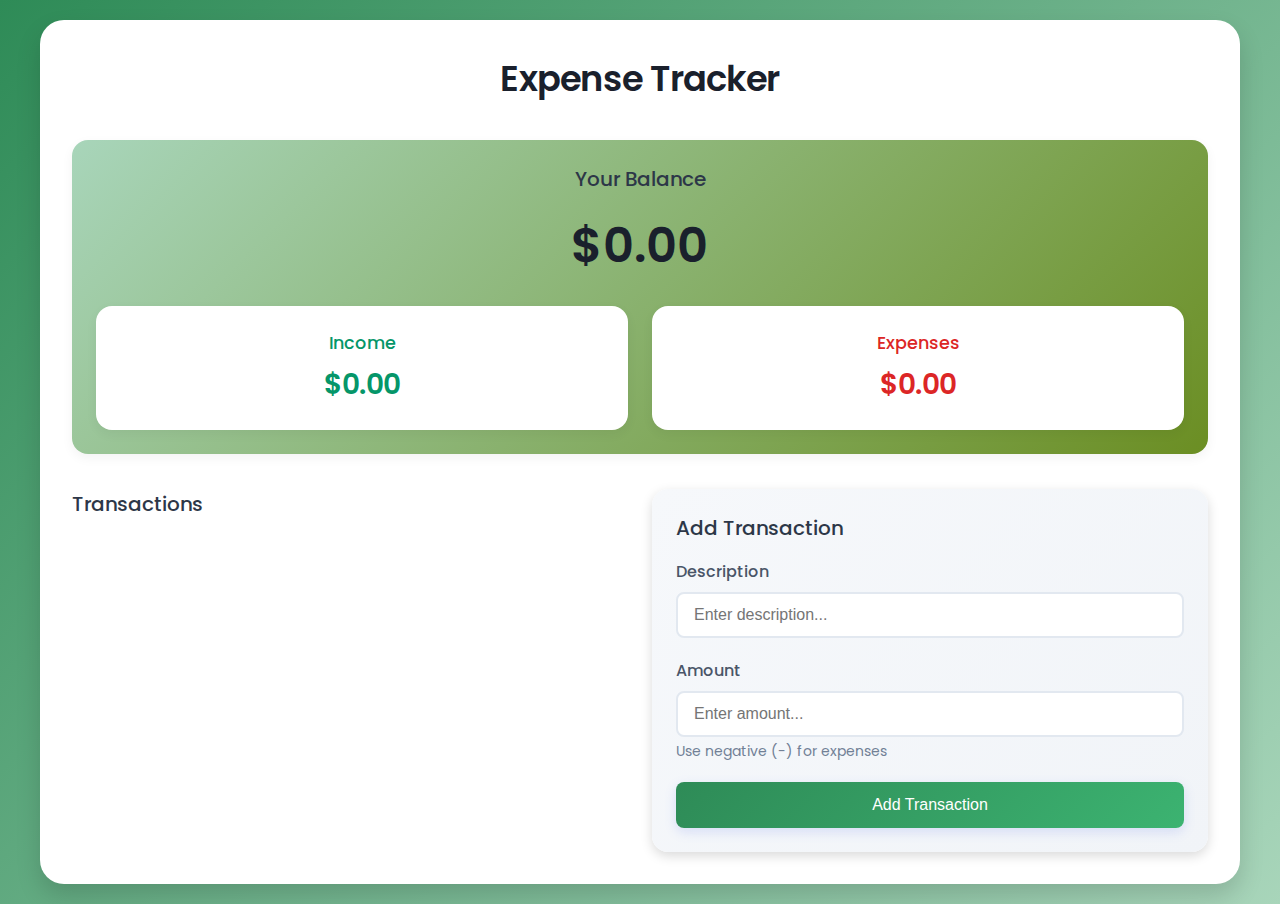
<file: 04-expense-tracker/index.html>
<!DOCTYPE html>
<html lang="en">
  <head>
    <meta charset="UTF-8" />
    <meta name="viewport" content="width=device-width, initial-scale=1.0" />
    <title>Expense Tracker</title>
    <link rel="stylesheet" href="style.css" />
    <link
      href="https://fonts.googleapis.com/css?family=Poppins:100,100italic,200,200italic,300,300italic,regular,italic,500,500italic,600,600italic,700,700italic,800,800italic,900,900italic"
      rel="stylesheet"
    />
  </head>
  <body>
    <div class="container">
      <h1>Expense Tracker</h1>

      <div class="balance-container">
        <h2>Your Balance</h2>
        <h1 id="balance">$0.00</h1>

        <div class="summary">
          <div class="income">
            <h3>Income</h3>
            <p id="income-amount">$0.00</p>
          </div>
          <div class="expenses">
            <h3>Expenses</h3>
            <p id="expense-amount">$0.00</p>
          </div>
        </div>
      </div>

      <div class="main-content">
        <div class="transaction-container">
          <h2>Transactions</h2>
          <ul id="transaction-list">
            <!-- TRANSACTIONS WILL BE INSERTED HERE -->
          </ul>
        </div>

        <div class="form-container">
          <h2>Add Transaction</h2>

          <form id="transaction-form">
            <div class="form-group">
              <label for="description">Description</label>
              <input type="text" id="description" placeholder="Enter description..." required />
            </div>

            <div class="form-group">
              <label for="amount">Amount</label>
              <input type="number" id="amount" placeholder="Enter amount..." required />
              <small>Use negative (-) for expenses</small>
            </div>

            <button type="submit">Add Transaction</button>
          </form>
        </div>
      </div>
    </div>

    <script src="script.js"></script>
  </body>
</html>
</file>
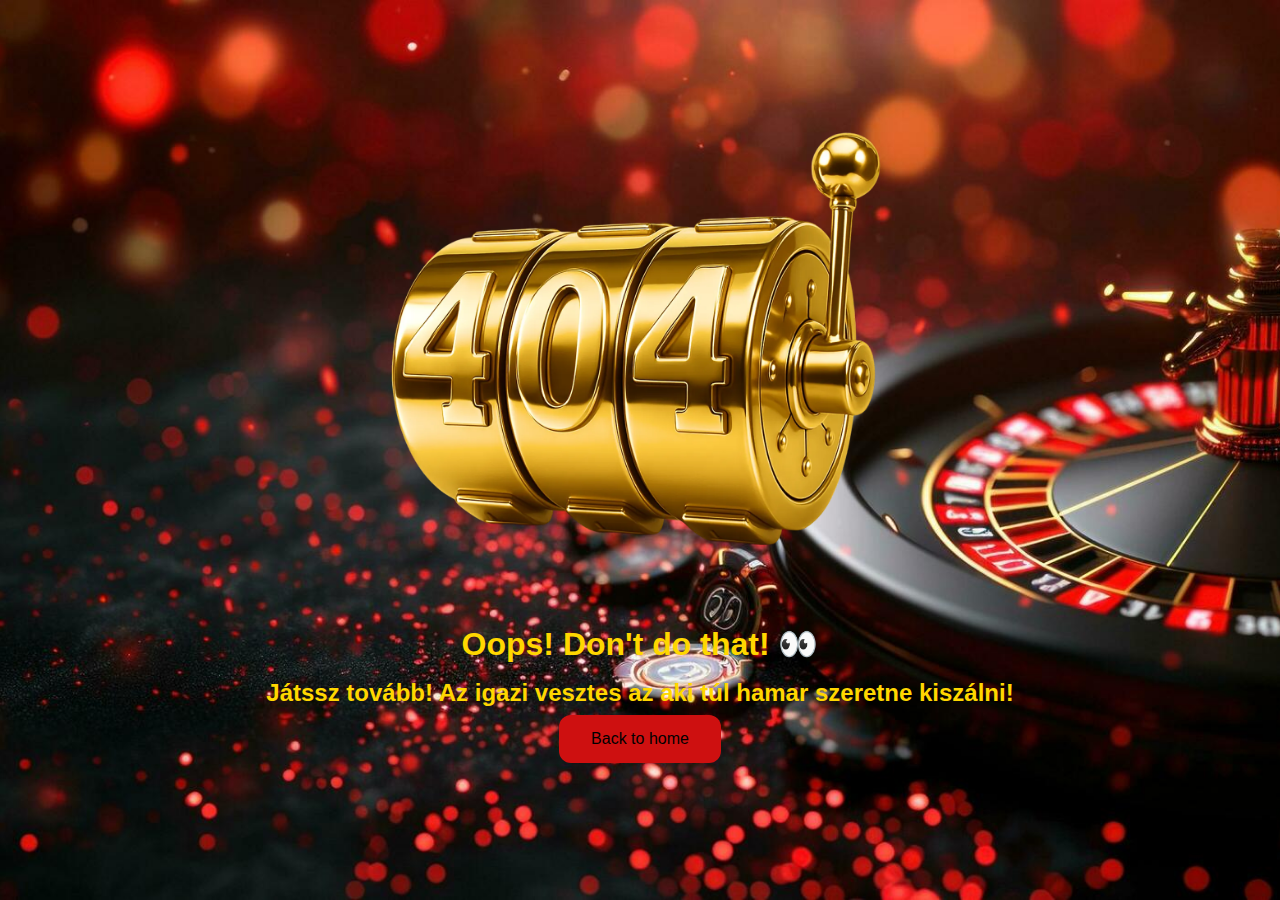
<file: 15-404-page/index.html>
<!DOCTYPE html>
<html lang="en">
  <head>
    <meta charset="UTF-8" />
    <meta name="viewport" content="width=device-width, initial-scale=1.0" />
    <title>Custom 404 Page</title>
    <link rel="stylesheet" href="style.css" />
    <link rel="stylesheet" href="../maty.css">
  </head>
  <body>
    <img src="404.png" alt="404 illustration" />
    <h1 class="login_h1 outline">Oops! Don't do that! 👀</h1>
    <h2 class="login_h1 outline">Játssz tovább! Az igazi vesztes az aki túl hamar szeretne kiszálni!</h2>
    <a id="gomb" href="../11-team-members-showcase/main.html">Back to home</a>
  </body>
</html>
</file>
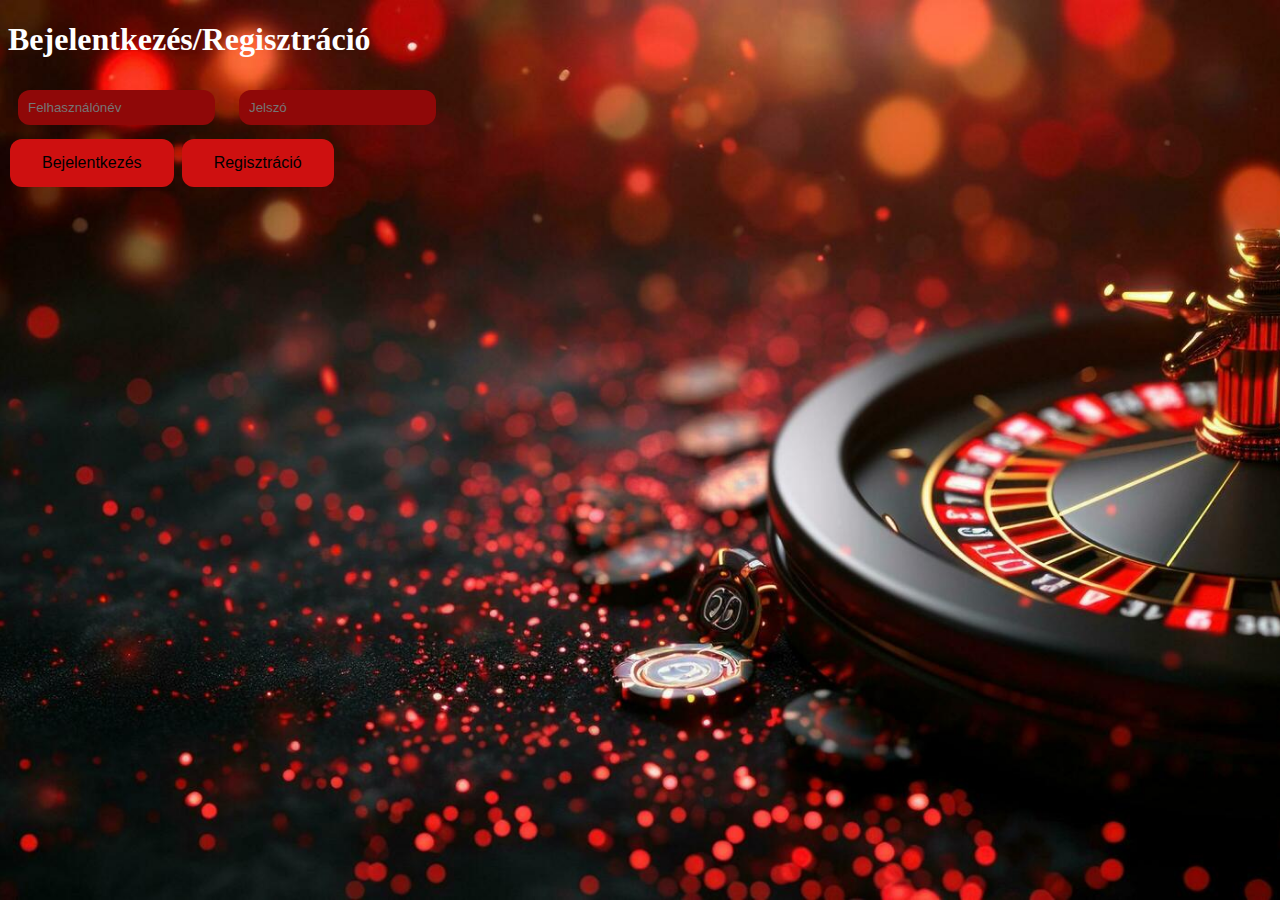
<file: Login_Reg.html>
<!DOCTYPE html>
<html lang="hu">
<head>
    <meta charset="UTF-8">
    <title>Bejelentkezés</title>
    <meta name="viewport" content="width=device-width, initial-scale=1.0">
    <script src="app.js"></script>
    <link rel="stylesheet" href="maty.css">
</head>
<body>
    <div class="container">
    <h1>Bejelentkezés/Regisztráció</h1>
    </div>
    <div class="container">
    <input type="text" id="fhn" placeholder="Felhasználónév">
    <input type="password" id="jelszo" placeholder="Jelszó">
    </div>
    <div class="container">
    <button id="gomb" onclick="Login()"> Bejelentkezés </button>
    <button id="gomb" onclick="RegisterPage()"> Regisztráció </button>
    </div>

</body>
</html>
</file>
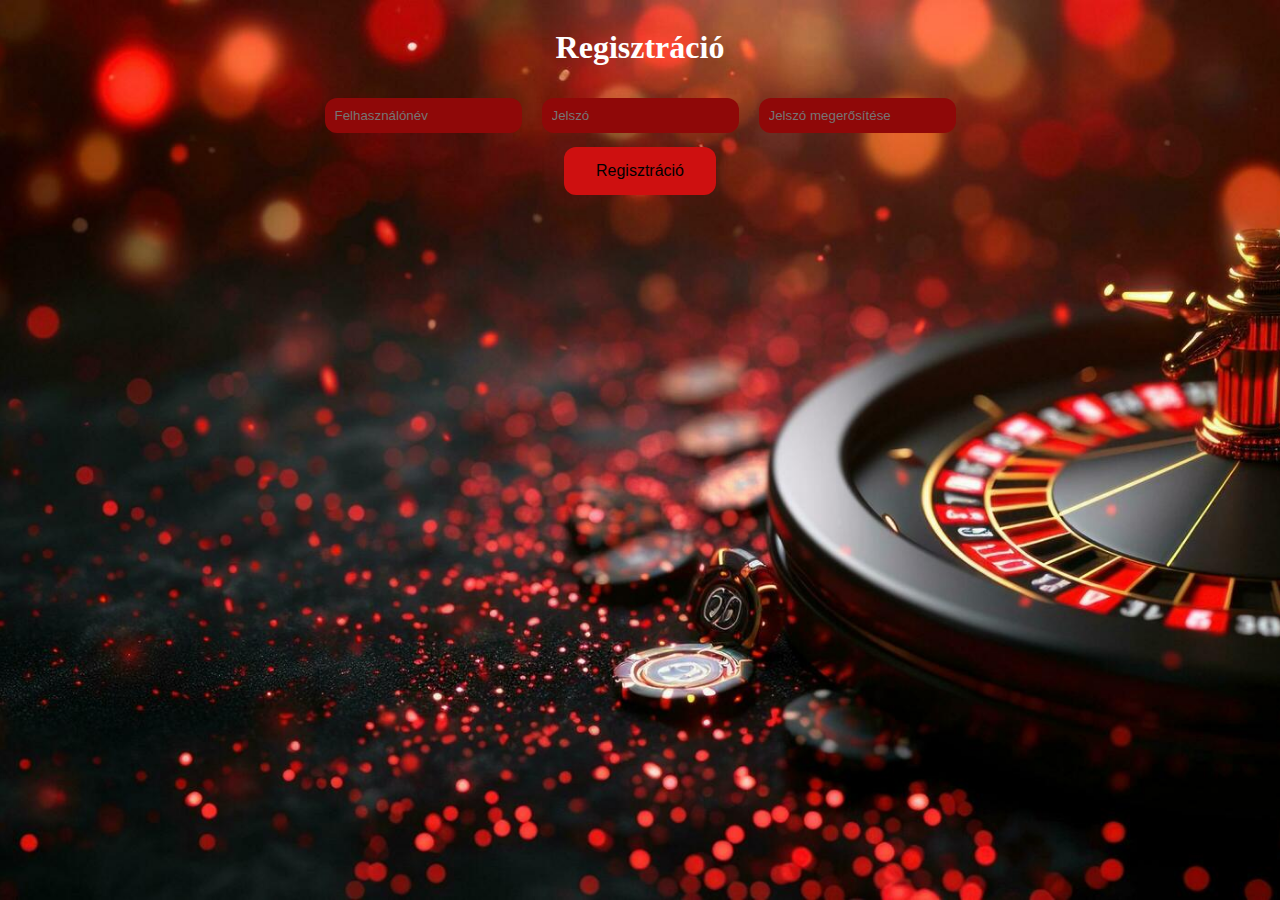
<file: reg.html>
<!DOCTYPE html>
<html lang="hu">
<head>
    <meta charset="UTF-8">
    <title>Regisztráció</title>
    <meta name="viewport" content="width=device-width, initial-scale=1.0">
    <script src="app.js"></script>
    <link rel="stylesheet" href="maty.css">
</head>
<body>
    <div class="container_maty">
    <h1>Regisztráció</h1>
    </div>
    <div class="container_maty">
    <input type="text" id="newFh" placeholder="Felhasználónév">
    <input type="password" id="newJelszo" placeholder="Jelszó">
    <input type="password" id="confirmJelszo" placeholder="Jelszó megerősítése">
    </div>
    <div class="container_maty">
    <button id="gomb" onclick="register()">Regisztráció </button>
    </div>
</body>
</html>
</file>
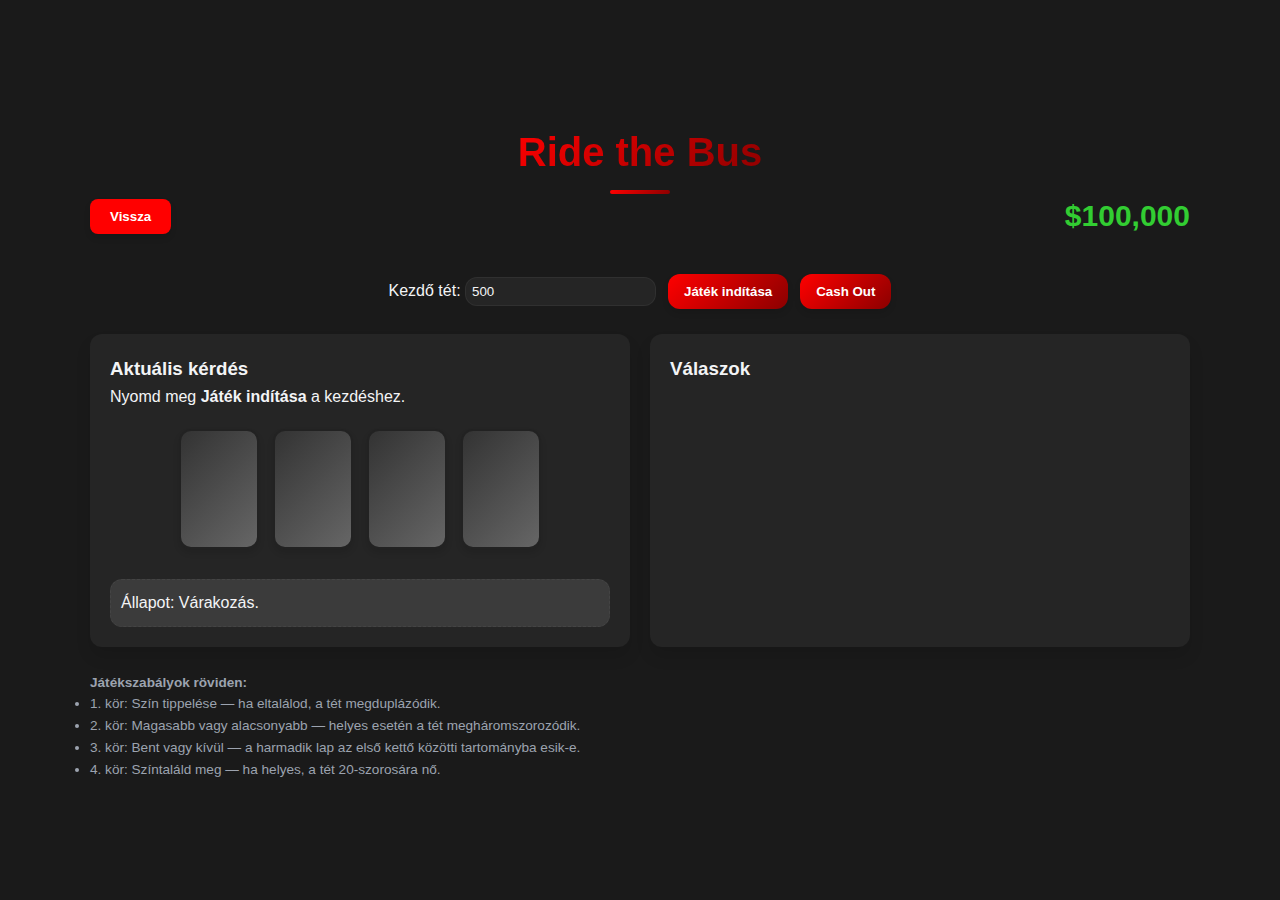
<file: 11-team-members-showcase/high.html>
<!doctype html>
<html lang="hu">
<head>
  <meta charset="utf-8" />
  <meta name="viewport" content="width=device-width,initial-scale=1" />
  <title>Ride the Bus</title>

  <style>
* {
padding: 0;
margin: 0;
box-sizing: border-box;
font-family: sans-serif;
}


:root {
--primary-color: red;
--primary-dark: darkred;
--primary-light: red;
--primary-gradient: linear-gradient(135deg, red, darkred);
--bg-dark: #1a1a1a;
--text-light: #f3f4f6;
--text-gray: #9ca3af;
--card-bg: #252525;
--card-hover: #2e2e2e;
--border-radius: 12px;
--shadow-sm: 0 4px 6px rgba(0, 0, 0, 0.1);
--shadow-md: 0 10px 15px rgba(0, 0, 0, 0.1);
--shadow-lg: 0 20px 25px rgba(0, 0, 0, 0.15);
--border-light: rgba(255, 255, 255, 0.05);
--bg-overlay: rgba(255, 255, 255, 0.1);
--text-dark: #000;
--shadow-color-primary: rgba(139, 92, 246, 0.3);
--shadow-color-primary-hover: rgba(139, 92, 246, 0.4);
}


body {
background-color: var(--bg-dark);
color: var(--text-light);
min-height: 100vh;
display: flex;
justify-content: center;
align-items: center;
padding: 30px 15px;
line-height: 1.6;
}


.app {
width: 100%;
max-width: 1100px;
}


header {
text-align: center;
margin-bottom: 40px;
position: relative;
}


header h1 {
font-size: 2.5rem;
margin-bottom: 15px;
background: var(--primary-gradient);
-webkit-background-clip: text;
background-clip: text;
color: transparent;
display: inline-block;
position: relative;
}


header h1::after {
content: "";
position: absolute;
width: 60px;
height: 4px;
background: var(--primary-gradient);
bottom: -10px;
left: 50%;
transform: translateX(-50%);
border-radius: 2px;
}


.money {
position: absolute;
right: 0;
color: limegreen;
font-size: 30px;
font-weight: bold;
}
.controls {
display: flex;
gap: 12px;
align-items: center;
justify-content: center;
margin-bottom: 25px;
}


input[type=number] {
padding: 6px;
border-radius: var(--border-radius);
border: 1px solid var(--border-light);
background: var(--card-bg);
color: var(--text-light);
}


button {
padding: 10px 16px;
border-radius: var(--border-radius);
border: none;
cursor: pointer;
background: var(--primary-gradient);
color: white;
font-weight: 600;
transition: all 0.3s ease;
box-shadow: var(--shadow-sm);
}


button:hover {
transform: translateY(-3px);
box-shadow: var(--shadow-lg);
}
.board {
display: grid;
grid-template-columns: 1fr 1fr;
gap: 20px;
}


.panel {
background: var(--card-bg);
border-radius: var(--border-radius);
padding: 20px;
box-shadow: var(--shadow-md);
}


.cards-row {
display: flex;
gap: 14px;
align-items: center;
justify-content: center;
padding: 20px 0;
}


.card {
width: 80px;
height: 120px;
background: var(--text-light);
border: 2px solid black;
font-size: 2em;
display: flex;
justify-content: center;
align-items: center;
border-radius: var(--border-radius);
box-shadow: var(--shadow-sm);
}
.card.back {
background: linear-gradient(135deg,#333,#666);
color: transparent;
border-color: #222;
}


.buttons {
display: flex;
flex-direction: column;
gap: 10px;
}


.hint {
font-size: 0.9rem;
color: var(--text-gray);
margin-top: 10px;
}
#penz-sor {
display: flex;
justify-content: space-between;
align-items: center;
margin-bottom: 20px;
}

.back-button {
padding: 10px 20px;
background: red;
border: none;
border-radius: 8px;
color: white;
font-weight: bold;
cursor: pointer;
transition: 0.3s;
}
.back-button:hover {
background: darkred;
}

.status {
margin-top: 10px;
padding: 10px;
border-radius: var(--border-radius);
background: var(--bg-overlay);
border: 1px dashed var(--border-light);
}
footer {
margin-top: 25px;
font-size: 0.85rem;
color: var(--text-gray);
}


@media(max-width:760px){
.board{grid-template-columns:1fr}
}
  </style>
</head>
<body>
  <div class="app">
<header>
<h1>Ride the Bus</h1>

<div id="penz-sor">
<button class="back-button" onclick="window.location.href='main.html'">Vissza</button>
<div class="money" id="moneyDisplay">$0</div>
</div>
</header>


<div class="controls">
<label>Kezdő tét: <input id="startAmount" type="number" min="1" value="500" /></label>
<button id="startBtn">Játék indítása</button>
<button id="restartBtn" style="display:none">Újrakezd</button>
<button id="cashoutBtn" disabled>Cash Out</button>
</div>


<div class="board">
<div class="panel question">
<h3>Aktuális kérdés</h3>
<div id="promptText">Nyomd meg <strong>Játék indítása</strong> a kezdéshez.</div>


<div class="cards-row">
<div class="card back" id="card1">?</div>
<div class="card back" id="card2">?</div>
<div class="card back" id="card3">?</div>
<div class="card back" id="card4">?</div>
</div>


<div class="status" id="statusBox">Állapot: Várakozás.</div>
</div>


<div class="panel buttons">
<h3>Válaszok</h3>
<div id="buttonsArea"></div>
<div class="hint" id="hintArea"></div>
</div>
</div>


<footer>
<strong>Játékszabályok röviden:</strong>
<ul>
<li>1. kör: Szín tippelése — ha eltalálod, a tét megduplázódik.</li>
<li>2. kör: Magasabb vagy alacsonyabb — helyes esetén a tét megháromszorozódik.</li>
<li>3. kör: Bent vagy kívül — a harmadik lap az első kettő közötti tartományba esik-e.</li>
<li>4. kör: Színtaláld meg — ha helyes, a tét 20-szorosára nő.</li>
</ul>
</footer>
</div>
<script>
(function(){
  const SUITS = [
    {name:'♠',color:'black',key:'spades'},
    {name:'♣',color:'black',key:'clubs'},
    {name:'♦',color:'red',key:'diamonds'},
    {name:'♥',color:'red',key:'hearts'},
  ];
  const RANKS = [
    {short:'A',val:1},{short:'2',val:2},{short:'3',val:3},{short:'4',val:4},{short:'5',val:5},{short:'6',val:6},{short:'7',val:7},{short:'8',val:8},{short:'9',val:9},{short:'10',val:10},{short:'J',val:11},{short:'Q',val:12},{short:'K',val:13}
  ];

  function createDeck(){
    const deck=[];
    for(const s of SUITS){
      for(const r of RANKS){
        deck.push({suit:s.name, color:s.color, rank:r.short, value:r.val, suitKey:s.key});
      }
    }
    return deck;
  }
  function shuffle(a){
    for(let i=a.length-1;i>0;i--){
      const j=Math.floor(Math.random()*(i+1));[a[i],a[j]]=[a[j],a[i]];
    }
  }


  const moneyDisplay = document.getElementById('moneyDisplay');
  const startAmountInput = document.getElementById('startAmount');
  const startBtn = document.getElementById('startBtn');
  const restartBtn = document.getElementById('restartBtn');
  const cashoutBtn = document.getElementById('cashoutBtn');
  const promptText = document.getElementById('promptText');
  const buttonsArea = document.getElementById('buttonsArea');
  const hintArea = document.getElementById('hintArea');
  const statusBox = document.getElementById('statusBox');
  const cardsRow = {c1:document.getElementById('card1'), c2:document.getElementById('card2'), c3:document.getElementById('card3'), c4:document.getElementById('card4')};

  let deck=[],hand=[],currentRound=0,stake=0,bank=0; 
  const multipliers = {1:2,2:3,3:4,4:20}; 

function resetBoard(){
    deck = createDeck(); shuffle(deck);
    hand = [];
    currentRound = 0;
    stake = 0;
    bank = 0;
    // ne állítsd 0-ra
    updateMoneyDisplay(money);
    
    cardsRow.c1.className='card back'; cardsRow.c1.textContent='?';
    cardsRow.c2.className='card back'; cardsRow.c2.textContent='?';
    cardsRow.c3.className='card back'; cardsRow.c3.textContent='?';
    cardsRow.c4.className='card back'; cardsRow.c4.textContent='?';
    buttonsArea.innerHTML=''; hintArea.textContent=''; statusBox.textContent='Állapot: Várakozás.';
    cashoutBtn.disabled=true; restartBtn.style.display='none'; startBtn.disabled=false; startAmountInput.disabled=false;
}

  function updateMoneyDisplay(v){ moneyDisplay.textContent = '$' + Number(v).toLocaleString(); }

  function drawCard(reveal=true){
    if(deck.length===0) deck=createDeck(),shuffle(deck);
    const c = deck.pop();
    hand.push(c);
    return c;
  }

  function showCard(element,card){
    element.className='card';
    element.textContent = card.rank + card.suit;
    element.style.color = (card.color==='red')? 'crimson':'black';
  }

let money = 100000; //kezdő p
updateMoneyDisplay(money);

function startGame(){
    const val = Number(startAmountInput.value) || 0;
    if(val <= 0){ alert('Adj meg pozitív kezdő tétet!'); return; }
    if(val > money){ alert('Nincs elég pénzed a téthez!'); return; }

    resetBoard();
    stake = val; 
    money -= val; 
    bank = 0; 
    updateMoneyDisplay(money); 

    statusBox.textContent = 'Indult: kezdőtét $' + stake;
    startBtn.disabled = true; 
    startAmountInput.disabled = true; 
    cashoutBtn.disabled = false;
    nextRound();
}

cashoutBtn.addEventListener('click', ()=>{
    if(bank > 0){
        money += bank; 
        updateMoneyDisplay(money);
        alert('Kivetted: $' + bank + '\nGratulálok!');
        resetBoard();
    } else {
        alert('Nincs mit kivenni.');
    }
});
  function nextRound(){
    currentRound++;
    buttonsArea.innerHTML=''; hintArea.textContent='';
    if(currentRound===1){
      const c1 = drawCard(false);
      cardsRow.c1.className='card back'; cardsRow.c1.textContent='?';
      promptText.innerHTML = '<strong>1. kör — Szín tippelése</strong><br>Meg kell tippelned, hogy a kártya <em>piros</em> (kőr/káró) vagy <em>fekete</em> (pikk/treff) lesz-e.';

      ['piros','fekete'].forEach(col=>{
        const btn=document.createElement('button'); btn.textContent = col[0].toUpperCase()+col.slice(1);
        btn.onclick = ()=>{
          showCard(cardsRow.c1,c1);
          const correct = (c1.color==='red' && col==='piros') || (c1.color==='black' && col==='fekete');
          if(correct){
            stake = stake * multipliers[1];
            statusBox.textContent = 'Helyes! A tét most: $' + stake;
            bank = stake; updateMoneyDisplay(bank);
            setTimeout(nextRound,700);
          } else {
            stake = 0; bank = 0; updateMoneyDisplay(bank);
            statusBox.textContent = 'Rossz szín — vesztettél. Vége.';
            endGame(false);
          }
        };
        buttonsArea.appendChild(btn);
      });
    } else if(currentRound===2){
      const c2 = drawCard(false);
      cardsRow.c2.className='card back'; cardsRow.c2.textContent='?';
      const c1 = hand[0];
      promptText.innerHTML = '<strong>2. kör — Magasabb vagy alacsonyabb</strong><br>A második lap értéke magasabb vagy alacsonyabb lesz-e az elsőnél?<br>(Árnyék: A érték = 1, K = 13)';
      ['magasabb','alacsonyabb'].forEach(opt=>{
        const btn=document.createElement('button'); btn.textContent = opt[0].toUpperCase()+opt.slice(1);
        btn.onclick = ()=>{
          showCard(cardsRow.c2,c2);
          const correct = (c2.value > c1.value && opt==='magasabb') || (c2.value < c1.value && opt==='alacsonyabb');
          if(correct){
            stake = stake * multipliers[2];
            statusBox.textContent = 'Helyes! A tét most: $' + stake;
            bank = stake; updateMoneyDisplay(bank);
            setTimeout(nextRound,700);
          } else {
            stake = 0; bank = 0; updateMoneyDisplay(bank);
            statusBox.textContent = 'Rossz válasz — vesztettél. Vége.';
            endGame(false);
          }
        };
        buttonsArea.appendChild(btn);
      });
    } else if(currentRound===3){
      const c3 = drawCard(false);
      cardsRow.c3.className='card back'; cardsRow.c3.textContent='?';
      const v1 = hand[0].value, v2 = hand[1].value;
      const low = Math.min(v1,v2), high = Math.max(v1,v2);

      const remainingValues = deck.map(d=>d.value);
      const insideCount = remainingValues.filter(v=> v>=low && v<=high).length;
      const outsideCount = remainingValues.length - insideCount;
      const insidePct = (insideCount/remainingValues.length*100).toFixed(1);
      const outsidePct = (outsideCount/remainingValues.length*100).toFixed(1);

      promptText.innerHTML = `<strong>3. kör — Bent vagy kívül</strong><br>Az új kártya értéke a két első közötti tartományon belül lesz-e (beleértve) vagy kívül?`;
      hintArea.innerHTML = `Jelenleg a pakliban ${insideCount} érték esik <em>bent</em> (${insidePct}%), és ${outsideCount} érték esik <em>kívül</em> (${outsidePct}%). Optimális választás általában az, amely nagyobb eséllyel jár.`;

      ['bent','kivul'].forEach(opt=>{
        const btn=document.createElement('button'); btn.textContent = opt[0].toUpperCase()+opt.slice(1);
        btn.onclick = ()=>{
          showCard(cardsRow.c3,c3);
          const inRange = (c3.value >= low && c3.value <= high);
          const correct = (opt==='bent' && inRange) || (opt==='kivul' && !inRange);
          if(correct){
            stake = stake * multipliers[3];
            statusBox.textContent = 'Helyes! A tét most: $' + stake;
            bank = stake; updateMoneyDisplay(bank);
            setTimeout(nextRound,700);
          } else {
            stake = 0; bank = 0; updateMoneyDisplay(bank);
            statusBox.textContent = 'Rossz válasz — vesztettél. Vége.';
            endGame(false);
          }
        };
        buttonsArea.appendChild(btn);
      });
    } else if(currentRound===4){
      const c4 = drawCard(false);
      cardsRow.c4.className='card back'; cardsRow.c4.textContent='?';
      promptText.innerHTML = '<strong>4. kör — Színtaláld meg</strong><br>Válassz a négy szín közül: pikk, treff, káró, kőr.';
      ['pikk','treff','karo','kor'].forEach(opt=>{
        const btn=document.createElement('button'); btn.textContent = opt[0].toUpperCase()+opt.slice(1);
        btn.onclick = ()=>{
          showCard(cardsRow.c4,c4);
          const map = {pikk:'spades',treff:'clubs',karo:'diamonds',kor:'hearts'};
          const correct = (map[opt] === c4.suitKey);
          if(correct){
            stake = stake * multipliers[4];
            statusBox.textContent = 'GRATULÁLUNK! Helyes találat — nyeremény: $' + stake;
            bank = stake; updateMoneyDisplay(bank);
            endGame(true);
          } else {
            stake = 0; bank = 0; updateMoneyDisplay(bank);
            statusBox.textContent = 'Rossz szín — semmivel távozol. Vége.';
            endGame(false);
          }
        };
        buttonsArea.appendChild(btn);
      });
    } else {
      endGame(false);
    }
  }

  function endGame(won){
    cashoutBtn.disabled=true;
    restartBtn.style.display='inline-block';
    startBtn.disabled=false; startAmountInput.disabled=false;
    if(won){
      statusBox.textContent = statusBox.textContent + ' Játék vége.';
    }
    restartBtn.onclick = ()=>{ resetBoard(); };
  }




  startBtn.addEventListener('click', startGame);
  restartBtn.addEventListener('click', resetBoard);


  resetBoard();

})();
</script>
</body>
</html>
</file>
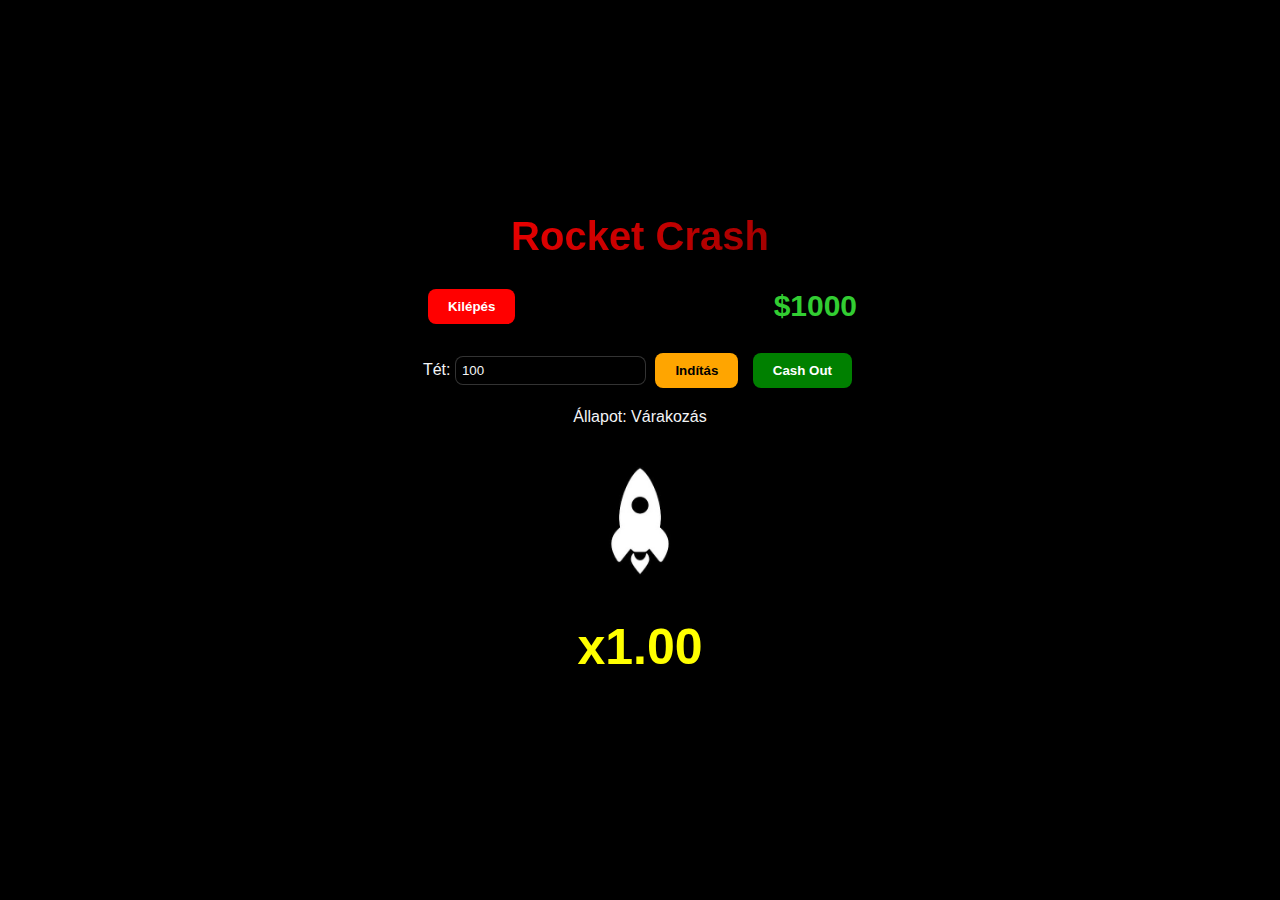
<file: 11-team-members-showcase/rocket.html>
<!DOCTYPE html>
<html lang="hu">
<head>
<meta charset="UTF-8">
<meta name="viewport" content="width=device-width, initial-scale=1.0">
<title>Rocket Crash</title>
<style>
* { margin:0; padding:0; box-sizing:border-box; font-family:sans-serif; }
body { background:black; color:#f3f4f6; display:flex; flex-direction:column; align-items:center; justify-content:center; min-height:100vh; }
.container { text-align:center; }
h1 { font-size:2.5rem; margin-bottom:20px; background: linear-gradient(135deg, red, darkred); -webkit-background-clip:text; color:transparent; }
.money, .multiplier { font-weight:bold; margin:10px 0; }
.money { color:limegreen; font-size:30px; font-weight: bold;}
.multiplier { color:yellow; font-size:50px; transition: all 0.2s ease; }
.controls { margin:20px 0; }
input[type=number]{padding:6px;border-radius:8px;border:1px solid rgba(255,255,255,0.2);background:black;color:#f3f4f6;}
button { padding:10px 20px; margin:0 5px; border:none; border-radius:8px; cursor:pointer; font-weight:bold; transition:0.3s; }
#startBtn { background: var(--primary-gradient,orange); color:#000; }
#cashoutBtn { background:green; color:#fff; }
img { width:150px; margin-top:20px; transition: all 0.3s ease; }
#penz-sor {
  display: flex;
  justify-content: space-between;
  align-items: center;
  margin-bottom: 20px;
}

.back-button {
  padding: 10px 20px;
  background: red;
  border: none;
  border-radius: 8px;
  color: white;
  font-weight: bold;
  cursor: pointer;
  transition: 0.3s;
}
.back-button:hover {
  background: darkred;
}
</style>
</head>
<body>
<div class="container">
<h1>Rocket Crash</h1>
<div id="penz-sor">
  <button class="back-button" onclick="window.location.href='main.html'">Kilépés</button>
  <div class="money" id="moneyDisplay">$1000</div>
</div>
<div class="controls">
<label>Tét: <input type="number" id="betInput" min="1" value="100"></label>
<button id="startBtn">Indítás</button>
<button id="cashoutBtn" disabled>Cash Out</button>
</div>
<div class="status" id="status">Állapot: Várakozás</div>
<img id="rocket" src="rocket.jpg" alt="Rocket">

<div class="multiplier" id="multiplier">x1.00</div>
</div>

<script>
const moneyDisplay = document.getElementById('money');
const multiplierDisplay = document.getElementById('multiplier');
const rocketImg = document.getElementById('rocket');
const startBtn = document.getElementById('startBtn');
const cashoutBtn = document.getElementById('cashoutBtn');
const betInput = document.getElementById('betInput');
const status = document.getElementById('status');

let money = 1000;
let currentBet = 0;
let multiplier = 1;
let interval, crashTime, startTime, gameRunning=false;

function formatMultiplier(val){ return 'x'+val.toFixed(2); }

startBtn.addEventListener('click', ()=>{
    const bet = Number(betInput.value);
    if(bet<=0 || bet>money){ alert("Érvénytelen tét!"); return; }
    money -= bet; moneyDisplay.textContent = money;
    currentBet = bet;
    multiplier = 1;
    multiplierDisplay.style.fontSize = "50px";
    multiplierDisplay.textContent = formatMultiplier(multiplier);
    rocketImg.src = 'rocket_megy.jpg';
    status.textContent = 'Rakéta elindult!';
    startBtn.disabled = true; cashoutBtn.disabled = false;
    gameRunning = true;
    startTime = Date.now();
    crashTime = Math.random()*10000; // 0-20 mp között crash
    interval = setInterval(updateMultiplier, 50);
});

function updateMultiplier(){
    const elapsed = Date.now() - startTime;
    multiplier = 1 + elapsed/3000; // gyorsan növekvő szorzó
    multiplierDisplay.textContent = formatMultiplier(multiplier);
    multiplierDisplay.style.fontSize = 50 + multiplier*5 + "px";
    if(elapsed>=crashTime){
        endGame(false);
    }
}

cashoutBtn.addEventListener('click', ()=>{
    if(gameRunning){
        const profit = Math.round(currentBet*multiplier);
        money += profit;
        moneyDisplay.textContent = money;
        status.textContent = `Kivetted: $${profit}`;
        endGame(true);
    }
});

function endGame(won){
    clearInterval(interval);
    gameRunning = false;
    cashoutBtn.disabled = true;
    startBtn.disabled = false;
    rocketImg.src = 'rocket_robban.jpg';
    if(!won) status.textContent = 'A rakéta felrobbant! Vesztettél!';
    setTimeout(()=>{ rocketImg.src = 'rocket.jpg'; multiplierDisplay.style.fontSize="50px"; multiplierDisplay.textContent='x1.00'; status.textContent='Állapot: Várakozás'; }, 3000);
}
</script>
</body>
</html>
</file>
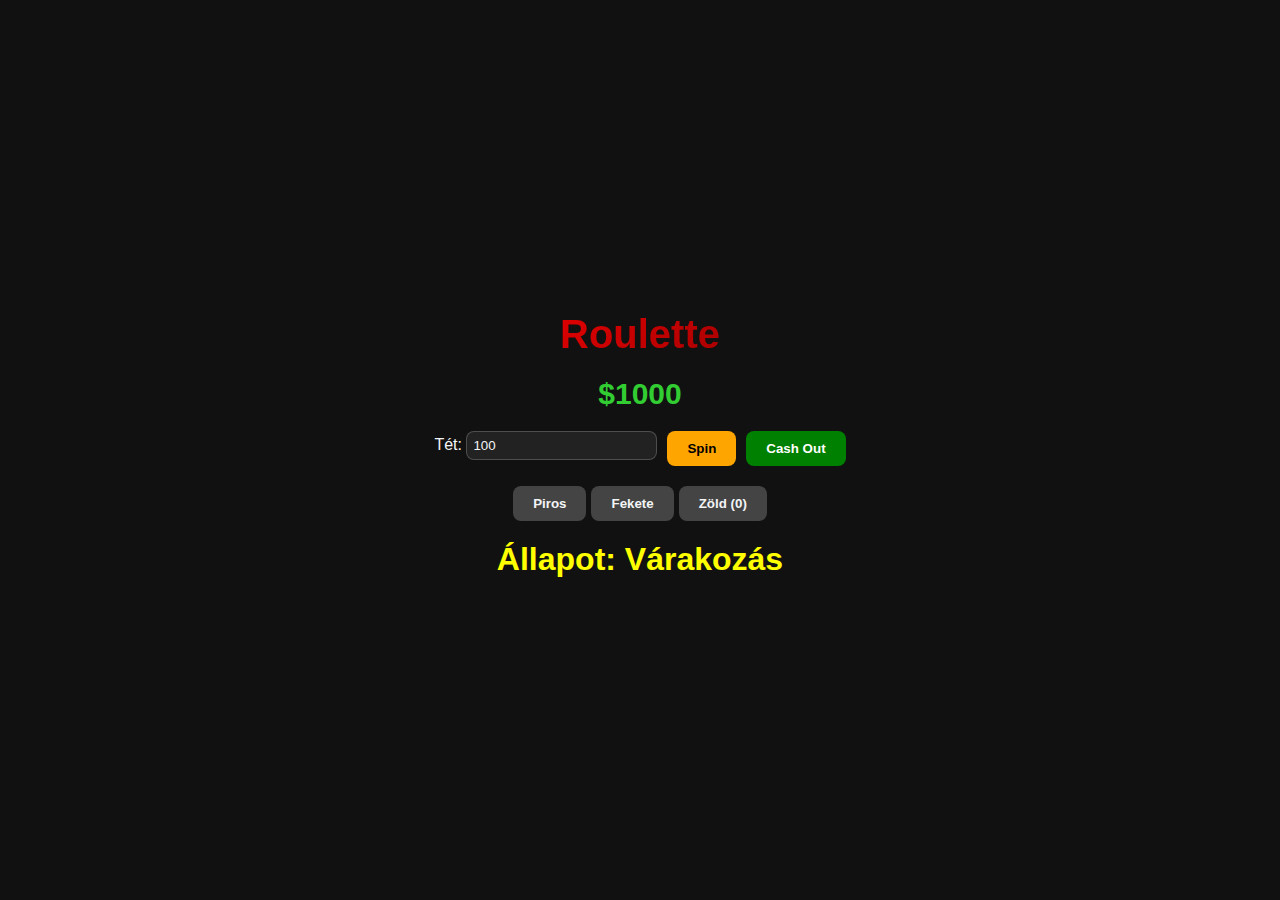
<file: 11-team-members-showcase/rulett.html>
<!DOCTYPE html>
<html lang="hu">
<head>
<meta charset="UTF-8">
<meta name="viewport" content="width=device-width, initial-scale=1.0">
<title>Roulette</title>
<style>
* { margin:0; padding:0; box-sizing:border-box; font-family:sans-serif; }
body { background:#111; color:#f3f4f6; display:flex; flex-direction:column; align-items:center; justify-content:center; min-height:100vh; }
.container { text-align:center; }
h1 { font-size:2.5rem; margin-bottom:20px; background: linear-gradient(135deg, red, darkred); -webkit-background-clip:text; color:transparent; }
.money, .result { font-weight:bold; margin:10px 0; }
.money { color:limegreen; font-size:30px; }
.result { color:yellow; font-size:2rem; margin-top:20px; }
.controls { margin:20px 0; display:flex; gap:10px; justify-content:center; flex-wrap:wrap; }
input[type=number]{padding:6px;border-radius:8px;border:1px solid rgba(255,255,255,0.2);background:#222;color:#f3f4f6;}
button { padding:10px 20px; border:none; border-radius:8px; cursor:pointer; font-weight:bold; transition:0.3s; }
#spinBtn { background:orange; color:#000; }
#cashoutBtn { background:green; color:#fff; }
.bet-buttons { display:flex; gap:5px; flex-wrap:wrap; justify-content:center; margin-top:10px; }
.bet-buttons button { background:#444; color:#f3f4f6; }
#status { margin-top:10px; color:#ccc; }
</style>
</head>
<body>
<div class="container">
<h1>Roulette</h1>
<div class="money" id="moneyDisplay">$1000</div>

<div class="controls">
<label>Tét: <input type="number" id="betInput" min="1" value="100"></label>
<button id="spinBtn">Spin</button>
<button id="cashoutBtn" disabled>Cash Out</button>
</div>

<div class="bet-buttons">
<button data-bet="red">Piros</button>
<button data-bet="black">Fekete</button>
<button data-bet="green">Zöld (0)</button>
<!-- Lehet számokkal is bővíteni -->
</div>

<div class="result" id="result">Állapot: Várakozás</div>
<div id="status"></div>
</div>

<script>
const moneyDisplay = document.getElementById('moneyDisplay');
const betInput = document.getElementById('betInput');
const spinBtn = document.getElementById('spinBtn');
const cashoutBtn = document.getElementById('cashoutBtn');
const resultDisplay = document.getElementById('result');
const statusDisplay = document.getElementById('status');
const betButtons = document.querySelectorAll('.bet-buttons button');

let money = 1000;
let currentBet = 0;
let currentChoice = null;
let multiplier = 0;

function updateMoney(){ moneyDisplay.textContent = '$' + money; }

betButtons.forEach(btn=>{
    btn.addEventListener('click', ()=>{
        currentChoice = btn.dataset.bet;
        statusDisplay.textContent = 'Kiválasztott tét: ' + currentChoice;
    });
});

spinBtn.addEventListener('click', ()=>{
    const bet = Number(betInput.value);
    if(!currentChoice){ alert('Válassz piros, fekete vagy zöldet!'); return; }
    if(bet <= 0 || bet > money){ alert('Érvénytelen tét!'); return; }

    money -= bet; updateMoney();
    currentBet = bet;

    resultDisplay.textContent = 'Pörgetés...';
    spinBtn.disabled = true;
    cashoutBtn.disabled = true;

    setTimeout(()=>{
        // Véletlenszerű szám/szín
        const colors = ['red','black','green'];
        const randomIndex = Math.random() < 0.027 ? 2 : Math.random()<0.5?0:1; // 2.7% zöld, 50-50 piros/fekete
        const outcome = colors[randomIndex];

        let won = false;
        if(outcome === currentChoice){
            won = true;
            multiplier = outcome === 'green'? 35 : 2;
        }

        if(won){
            const profit = currentBet * multiplier;
            resultDisplay.textContent = `Nyertél! ${outcome.toUpperCase()} x${multiplier} → $${profit}`;
            currentBet = profit; // tároljuk nyereményre a cashoutot
            cashoutBtn.disabled = false;
        } else {
            resultDisplay.textContent = `Vesztettél! Kijött: ${outcome.toUpperCase()}`;
            currentBet = 0;
            spinBtn.disabled = true; // nem lehet újra pörgetni
        }

        statusDisplay.textContent = 'Állapot: Kész';
    }, 1000);
});

cashoutBtn.addEventListener('click', ()=>{
    money += currentBet;
    updateMoney();
    resultDisplay.textContent = `Kivetted: $${currentBet}`;
    currentBet = 0;
    spinBtn.disabled = false;
    cashoutBtn.disabled = true;
    statusDisplay.textContent = 'Állapot: Várakozás';
});
updateMoney();
</script>
</body>
</html>
</file>
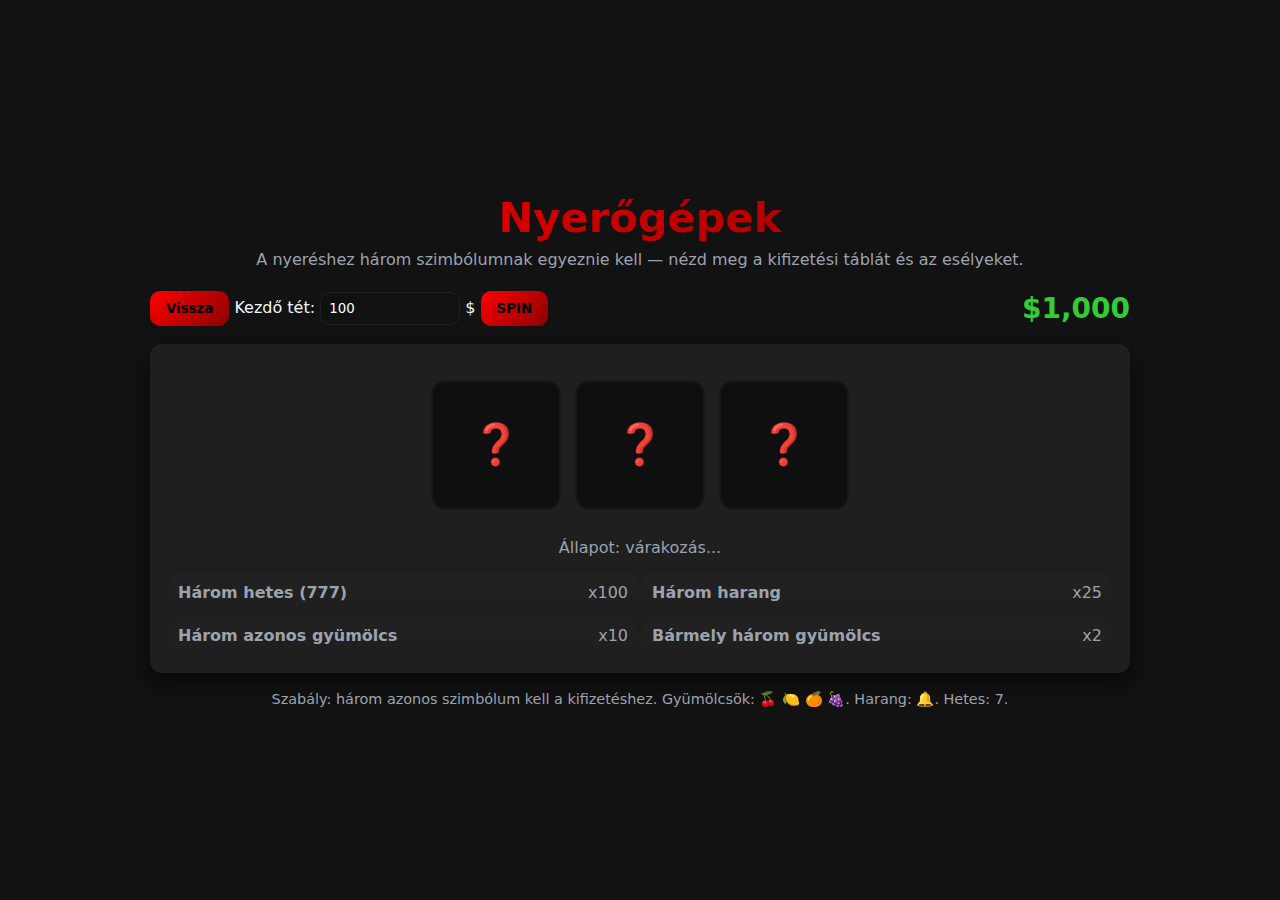
<file: 11-team-members-showcase/slot.html>
<!doctype html>
<html lang="hu">
<head>
<meta charset="utf-8" />
<meta name="viewport" content="width=device-width,initial-scale=1" />
<title>Slot Machine</title>
<style>
  *{padding:0;margin:0;box-sizing:border-box;font-family:Inter, system-ui, Arial, sans-serif}
  :root{
    --primary-color: red;
    --primary-gradient: linear-gradient(135deg, red, darkred);
    --bg:#121212; --panel:#1f1f1f; --muted:#9ca3af; --accent:limegreen;
    --card-radius:12px; --shadow:0 10px 20px rgba(0,0,0,0.6);
  }
  body{background:var(--bg);color:#f3f4f6;min-height:100vh;display:flex;align-items:center;justify-content:center;padding:28px}
  .wrap{width:100%;max-width:980px}

  header{text-align:center;margin-bottom:22px}
  header h1{font-size:2.6rem;background:var(--primary-gradient);-webkit-background-clip:text;background-clip:text;color:transparent}
  header p{color:var(--muted);margin-top:8px}

  .top-row{display:flex;justify-content:space-between;align-items:center;margin:18px 0}
  .balance{font-size:28px;color:var(--accent);font-weight:700}

  .machine{background:var(--panel);padding:20px;border-radius:var(--card-radius);box-shadow:var(--shadow)}
  .controls{display:flex;gap:12px;align-items:center;justify-content:center;margin-bottom:18px}
  input[type=number]{padding:8px;border-radius:10px;border:1px solid rgba(255,255,255,0.06);background:#111;color:#fff;width:140px}
  button{padding:10px 16px;border-radius:10px;border:none;background:var(--primary-gradient);color:#000;font-weight:700;cursor:pointer}

  .reels{display:flex;gap:14px;justify-content:center;padding:16px 0}
  .reel{width:130px;height:130px;border-radius:14px;background:#0f0f0f;border:2px solid rgba(255,255,255,0.04);display:flex;align-items:center;justify-content:center;font-size:40px}
  .reel.small{width:90px;height:90px;font-size:28px}
  .result{margin-top:12px;text-align:center;color:var(--muted)}

  .paytable{display:grid;grid-template-columns:1fr 1fr;gap:8px;margin-top:18px;color:var(--muted)}
  .paytable .row{display:flex;justify-content:space-between;padding:8px;border-radius:8px;background:linear-gradient(180deg, rgba(255,255,255,0.01), transparent)}
  .paytable .label{font-weight:600}
  .expected{margin-top:14px;color:var(--muted);font-size:0.95rem}

  footer{margin-top:18px;text-align:center;color:var(--muted);font-size:0.9rem}

  @media(max-width:720px){.reel{width:90px;height:90px;font-size:28px}.paytable{grid-template-columns:1fr}}
</style>
</head>
<body>
  <div class="wrap">
    <header>
      <h1>Nyerőgépek</h1>
      <p>A nyeréshez három szimbólumnak egyeznie kell — nézd meg a kifizetési táblát és az esélyeket.</p>
    </header>

    <div class="top-row">
      <div>
        <button onclick="window.location.href='main.html'">Vissza</button>
        <label for="bet">Kezdő tét: </label>
        <input id="bet" type="number" value="100" min="1"> $
        <button id="spinBtn">SPIN</button>
      </div>
      <div class="balance" id="balance">$1000</div>
    </div>

    <div class="machine">
      <div class="reels" id="reels">
        <div class="reel" id="r1">❓</div>
        <div class="reel" id="r2">❓</div>
        <div class="reel" id="r3">❓</div>
      </div>

      <div class="result" id="result">Állapot: várakozás...</div>

      <div class="paytable">
        <div class="row"><div class="label">Három hetes (777)</div><div class="value">x100 </div></div>
        <div class="row"><div class="label">Három harang</div><div class="value">x25 </div></div>
        <div class="row"><div class="label">Három azonos gyümölcs</div><div class="value">x10 </div></div>
        <div class="row"><div class="label">Bármely három gyümölcs</div><div class="value">x2 </div></div>
      </div>

    </div>

    <footer>Szabály: három azonos szimbólum kell a kifizetéshez. Gyümölcsök: 🍒 🍋 🍊 🍇. Harang: 🔔. Hetes: 7.</footer>
  </div>

<script>
const symbols = [
  {key:'CH',emoji:'🍒',type:'fruit'},
  {key:'LE',emoji:'🍋',type:'fruit'},
  {key:'OR',emoji:'🍊',type:'fruit'},
  {key:'PL',emoji:'🍇',type:'fruit'},
  {key:'BL',emoji:'🔔',type:'bell'},
  {key:'7', emoji:'7️⃣',type:'seven'}
];

const reels = [0,1,2,3,4,5];
const payouts = {seven:100,bell:25,sameFruit:10,anyThreeFruits:2};
const balanceEl = document.getElementById('balance');
const r1 = document.getElementById('r1'), r2 = document.getElementById('r2'), r3 = document.getElementById('r3');
const resultEl = document.getElementById('result');
const spinBtn = document.getElementById('spinBtn');
const betInput = document.getElementById('bet');

let balance = Number(balanceEl.textContent.replace('$',''));
updateBalance(balance);

function updateBalance(v){ balance = v; balanceEl.textContent = '$' + Number(balance).toLocaleString(); }
function randPos(){ return Math.floor(Math.random()*reels.length); }

function spin(){
  const bet = Math.max(1, Math.floor(Number(betInput.value) || 1));
  if(bet>balance){ alert('Nincs elég pénzed!'); return; }
  balance -= bet; // levonjuk a tétet
  updateBalance(balance);

  const i1 = randPos(); const i2 = randPos(); const i3 = randPos();
  const s1 = symbols[i1], s2 = symbols[i2], s3 = symbols[i3];

  r1.textContent = '...'; r2.textContent = '...'; r3.textContent = '...';
  resultEl.textContent = 'Pörgetés...';
  spinBtn.disabled = true;

  setTimeout(()=>{ r1.textContent = s1.emoji; r2.textContent = s2.emoji; r3.textContent = s3.emoji; evaluate(s1,s2,s3,bet); spinBtn.disabled = false; }, 600);
}

function evaluate(a,b,c,bet){
if(a.key === b.key && b.key === c.key){
if(a.type==='seven') return payout(bet,payouts.seven,'Három hetes!');
if(a.type==='bell') return payout(bet,payouts.bell,'Három harang!');
if(a.type==='fruit') return payout(bet,payouts.sameFruit,'Három azonos gyümölcs!');
}
if(a.type==='fruit' && b.type==='fruit' && c.type==='fruit') return payout(bet,payouts.anyThreeFruits,'Bármely három gyümölcs!');
resultEl.textContent='Nem nyertél. Próbáld újra!';
}


function payout(bet,multiplier,msg){
const win = bet*multiplier;
balance += win;
updateBalance(balance);
resultEl.innerHTML=`${msg} Kifizetés: <strong>$${win}</strong> (x${multiplier})`;
}


spinBtn.addEventListener('click',spin);
</script>
</body>
</html>
</file>
<file: 04-expense-tracker/style.css>
* {
  margin: 0;
  padding: 0;
  box-sizing: border-box;
}

body {
  background: linear-gradient(135deg, #2e8b57, #a8d5ba);
  min-height: 100vh;
  font-family: "Poppins", sans-serif;
  display: flex;
  align-items: center;
  justify-content: center;
  padding: 20px;
  color: #2d3436;
}

.container {
  width: 100%;
  max-width: 1200px;
  background-color: #fff;
  padding: 2rem;
  border-radius: 24px;
  box-shadow: 0 12px 24px rgba(0, 0, 0, 0.15);
}

h1 {
  text-align: center;
  color: #1a202c;
  margin-bottom: 35px;
  font-size: 2.2rem;
  font-weight: 600;
  letter-spacing: -0.5px;
}

h2 {
  color: #2d3748;
  margin-bottom: 1rem;
  font-size: 1.25rem;
  font-weight: 500;
}

.balance-container {
  text-align: center;
  margin-bottom: 35px;
  padding: 24px;
  background: linear-gradient(135deg, #a8d5ba, #6b8e23);
  border-radius: 1rem;
  box-shadow: 0 4px 12px rgba(0, 0, 0, 0.05);
}

.balance-container h1 {
  font-size: 3rem;
  margin: 15px 0;
}

.summary {
  display: grid;
  grid-template-columns: 1fr 1fr;
  gap: 24px;
  margin-top: 24px;
}

.main-content {
  display: grid;
  grid-template-columns: 1fr 1fr;
  gap: 24px;
}

.income,
.expenses {
  background-color: white;
  padding: 24px;
  border-radius: 1rem;
  box-shadow: 0 4px 12px rgba(0, 0, 0, 0.05);
  transition: transform 0.2s ease;
}

.income:hover,
.expenses:hover {
  transform: translateY(-2px);
}

.income h3 {
  color: #059669;
  font-size: 1.1rem;
  font-weight: 500;
}

.expenses h3 {
  color: #dc2626;
  font-size: 1.1rem;
  font-weight: 500;
}

.income p,
.expenses p {
  margin-top: 8px;
  font-size: 1.75rem;
  font-weight: 600;
}

.income p {
  color: #059669;
}

.expenses p {
  color: #dc2626;
}

.transaction-container {
  height: 100%;
  display: flex;
  flex-direction: column;
}

#transaction-list {
  list-style: none;
  max-height: 500px;
  overflow-y: auto;
  padding-right: 8px;
  flex-grow: 1;
}

#transaction-list::-webkit-scrollbar {
  width: 8px;
}

#transaction-list::-webkit-scrollbar-track {
  /* track is the bg of the scrollbar */
  background-color: #f1f1f1;
  border-radius: 4px;
}
#transaction-list::-webkit-scrollbar-thumb {
  /* thumb is the draggble part of the scrollbar */
  background-color: #cbd5e0;
  border-radius: 4px;
}
#transaction-list::-webkit-scrollbar-thumb:hover {
  background-color: #a0aec0;
}

.transaction {
  display: flex;
  justify-content: space-between;
  align-items: center;
  padding: 1rem 1.2rem;
  margin-bottom: 12px;
  border-radius: 12px;
  background-color: #fff;
  box-shadow: 0 2px 8px rgba(0, 0, 0, 0.05);
  transition: all 0.2s ease;
  border-right: 5px solid;
  animation: slideIn 0.3s ease;
}

@keyframes slideIn {
  from {
    opacity: 0;
    transform: translateX(-20px);
  }

  to {
    opacity: 1;
    transform: translateX(0px);
  }
}

.transaction:hover {
  transform: translateX(4px);
  box-shadow: 0 4px 12px rgba(0, 0, 0, 0.1);
}

.transaction.income {
  border-right-color: #059669;
}

.transaction.expense {
  border-right-color: #dc2626;
}

.transaction .delete-btn {
  background: none;
  border: none;
  color: #dc2626;
  cursor: pointer;
  font-size: 1.4rem;
  opacity: 0;
  transition: all 0.2s ease;
  padding: 4px 8px;
  border-radius: 4px;
  margin-left: 12px;
}

.transaction:hover .delete-btn {
  opacity: 1;
}

.transaction .delete-btn:hover {
  background-color: #fee2e2;
  transform: scale(1.1);
}

.form-container {
  background: linear-gradient(135deg, #f6f8fb, #f1f4f8);
  padding: 24px;
  border-radius: 16px;
  box-shadow: 0 4px 12px rgba(0, 0, 0, 0.15);
  height: 100%;
  display: flex;
  flex-direction: column;
}

.form-container form {
  height: 100%;
  display: flex;
  flex-direction: column;
}

.form-group {
  margin-bottom: 20px;
}

label {
  display: block;
  margin-bottom: 8px;
  color: #4a5568;
  font-weight: 500;
}

input {
  width: 100%;
  padding: 12px 16px;
  border: 2px solid #e2e8f0;
  border-radius: 8px;
  font-size: 1rem;
  transition: all 0.2s ease;
  background-color: white;
}

input:focus {
  outline: none;
  border-color: #667eea;
  box-shadow: 0 0 0 3px rgba(102, 126, 234, 0.1);
}

input:hover {
  border-color: #cbd5e0;
}

small {
  color: #718096;
  font-size: 0.875rem;
  margin-top: 4px;
  display: block;
}

button[type="submit"] {
  width: 100%;
  padding: 14px;
  background: linear-gradient(135deg, #2e8b57 0%, #3cb371 100%);
  color: white;
  border: none;
  border-radius: 8px;
  cursor: pointer;
  font-size: 1rem;
  font-weight: 500;
  transition: all 0.2s ease;
  box-shadow: 0 4px 12px rgba(102, 126, 234, 0.2);
  margin-top: auto;
}

button[type="submit"]:hover {
  transform: translateY(-2px);
  box-shadow: 0 6px 16px rgba(102, 126, 234, 0.3);
}

button[type="submit"]:active {
  transform: translateY(0);
}

/* responsiveness */

@media (max-width: 900px) {
  .main-content {
    grid-template-columns: 1fr;
  }

  #transaction-list {
    max-height: 300px;
  }
}

@media (max-width: 480px) {
  .container {
    padding: 24px;
  }

  .summary {
    grid-template-columns: 1fr;
    gap: 16px;
  }

  .balance-container h1 {
    font-size: 2.5rem;
  }

  .income p,
  .expenses p {
    font-size: 1.5rem;
  }

  .transaction {
    padding: 14px 16px;
  }

  h1 {
    font-size: 1.8rem;
  }
}
</file>
<file: 15-404-page/style.css>
* {
  margin: 0;
  padding: 0;
  box-sizing: border-box;
}

body {
  background-color: #111;
  color: #fff;
  display: flex;
  flex-direction: column;
  justify-content: center;
  align-items: center;
  height: 100vh;
  font-family: sans-serif;
}

img {
  width: 100%;
  max-width: 550px;
  margin-bottom: 1.5rem;
}

h1 {
  font-size: 2rem;
  margin-bottom: 1rem;
}

p {
  font-size: 1rem;
  color: #aaa;
  margin-bottom: 2rem;
}

a {
    background-color: rgb(206, 16, 16);
    border: none;
    color: black;
    padding: 15px 32px;
    text-align: center;
    text-decoration: none;;
    display: inline-block;
    font-size: 16px;
    margin: 8px 4px;
    cursor: pointer;
    border-radius: 12px;
}

a:hover {
    background-color: rgb(143, 8, 8);
}

@media (max-width: 600px) {
  img {
    max-width: 400px;
  }

  h1 {
    font-size: 1.5rem;
  }

  p {
    font-size: 0.9rem;
  }
}
</file>
<file: maty.css>
body {
    background-image: url("hatter.jpg");
    background-repeat: no-repeat;
    background-position: center center;
    background-attachment: fixed;
    background-size: cover;
    position: relative;
    color: white;
}

button{
    background-color: rgb(206, 16, 16);
    border: none;
    color: black;
    padding: 15px 32px;
    text-align: center;
    text-decoration: none;;
    display: inline-block;
    font-size: 16px;
    margin: 4px 2px;
    cursor: pointer;
    border-radius: 12px;
}

button:hover{
    background-color: rgb(143, 8, 8);
}

.login_h1{
    color: gold;
    text-align: center;
    font-family: 'Gill Sans', 'Gill Sans MT', Calibri, 'Trebuchet MS', sans-serif;
}

.container_maty{
    display: flex;
    justify-content: center;
    align-items: center;
}

input{
    border-radius: 12px;
    padding: 10px;
    margin: 10px;
}

select{
    border-radius: 12px;
    padding: 10px;
    margin: 10px;
    font-size: 16px;
    text-align: center;
    background-color: rgb(206, 16, 16);
    border: none;
    color: white;
    cursor: pointer;
}

.kijelentkezes {
    position: absolute;
    top: 20px;
    right: 20px;
    z-index: 100;
}

input{
    color: white;
    background-color: rgb(143, 8, 8);
    border: none;
}

.bal-felso {
  position: absolute;   /* vagy fixed */
  top: 0;
  left: 0;
}
</file>
